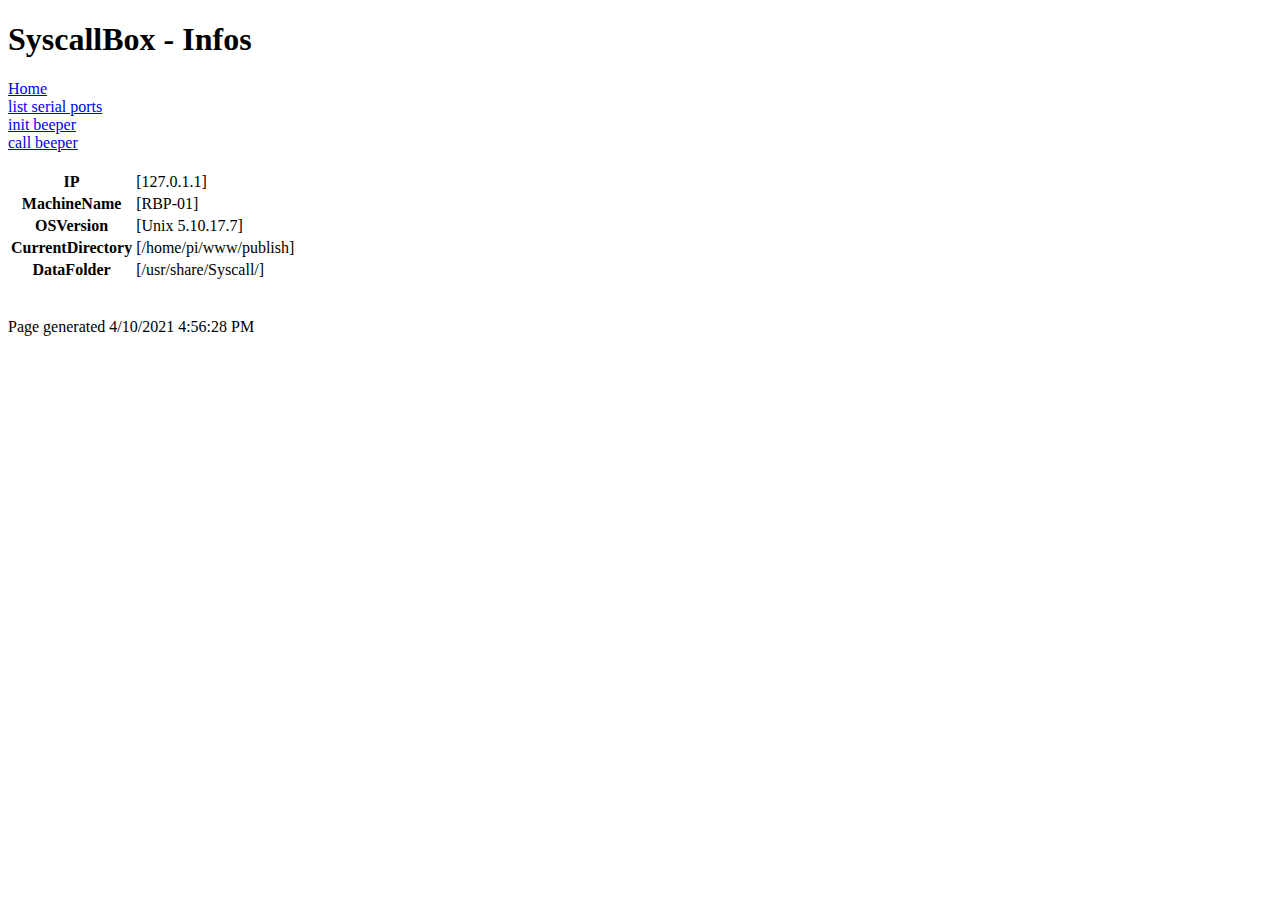
<file: wsAtHome/Doc/Info.html>
<!DOCTYPE html>
<html>
<head>
<title>SyscallBox - Infos</title>
</head>
<body>
<h1>SyscallBox - Infos</h1>

<a href='/'>Home</a><br/><a href='/List'>list serial ports</a><br/><a href='/Init'>init beeper</a><br/><a href='/Call'>call beeper</a><br/><br/>

<table><tr><th>IP</th><td>[127.0.1.1]</td></tr><tr><th>MachineName</th><td>[RBP-01]</td></tr><tr><th>OSVersion</th><td>[Unix 5.10.17.7]</td></tr><tr><th>CurrentDirectory</th><td>[/home/pi/www/publish]</td></tr><tr><th>DataFolder</th><td>[/usr/share/Syscall/]</td></tr></table><br/>

<br/>
Page generated 4/10/2021 4:56:28 PM<br/>
</body>
</html>
</file>
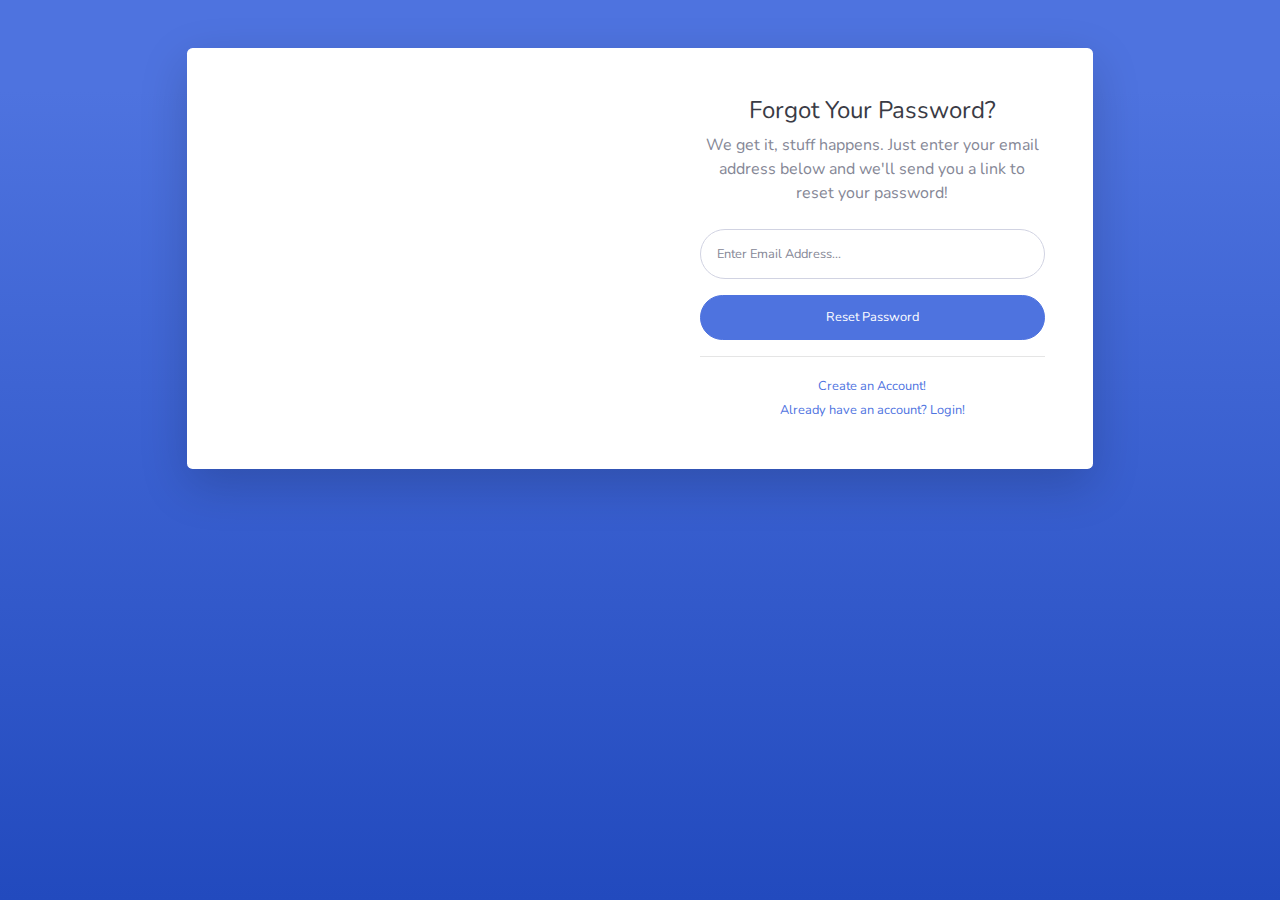
<file: wsAtHome/wsAtHome/Root/forgot-password.html>
<!DOCTYPE html>
<html lang="en">

<head>

    <meta charset="utf-8">
    <meta http-equiv="X-UA-Compatible" content="IE=edge">
    <meta name="viewport" content="width=device-width, initial-scale=1, shrink-to-fit=no">
    <meta name="description" content="">
    <meta name="author" content="">

    <title>SB Admin 2 - Forgot Password</title>

    <!-- Custom fonts for this template-->
    <link href="vendor/fontawesome-free/css/all.min.css" rel="stylesheet" type="text/css">
    <link
        href="https://fonts.googleapis.com/css?family=Nunito:200,200i,300,300i,400,400i,600,600i,700,700i,800,800i,900,900i"
        rel="stylesheet">

    <!-- Custom styles for this template-->
    <link href="css/sb-admin-2.min.css" rel="stylesheet">

</head>

<body class="bg-gradient-primary">

    <div class="container">

        <!-- Outer Row -->
        <div class="row justify-content-center">

            <div class="col-xl-10 col-lg-12 col-md-9">

                <div class="card o-hidden border-0 shadow-lg my-5">
                    <div class="card-body p-0">
                        <!-- Nested Row within Card Body -->
                        <div class="row">
                            <div class="col-lg-6 d-none d-lg-block bg-password-image"></div>
                            <div class="col-lg-6">
                                <div class="p-5">
                                    <div class="text-center">
                                        <h1 class="h4 text-gray-900 mb-2">Forgot Your Password?</h1>
                                        <p class="mb-4">We get it, stuff happens. Just enter your email address below
                                            and we'll send you a link to reset your password!</p>
                                    </div>
                                    <form class="user">
                                        <div class="form-group">
                                            <input type="email" class="form-control form-control-user"
                                                id="exampleInputEmail" aria-describedby="emailHelp"
                                                placeholder="Enter Email Address...">
                                        </div>
                                        <a href="login.html" class="btn btn-primary btn-user btn-block">
                                            Reset Password
                                        </a>
                                    </form>
                                    <hr>
                                    <div class="text-center">
                                        <a class="small" href="register.html">Create an Account!</a>
                                    </div>
                                    <div class="text-center">
                                        <a class="small" href="login.html">Already have an account? Login!</a>
                                    </div>
                                </div>
                            </div>
                        </div>
                    </div>
                </div>

            </div>

        </div>

    </div>

    <!-- Bootstrap core JavaScript-->
    <script src="vendor/jquery/jquery.min.js"></script>
    <script src="vendor/bootstrap/js/bootstrap.bundle.min.js"></script>

    <!-- Core plugin JavaScript-->
    <script src="vendor/jquery-easing/jquery.easing.min.js"></script>

    <!-- Custom scripts for all pages-->
    <script src="js/sb-admin-2.min.js"></script>

</body>

</html>
</file>
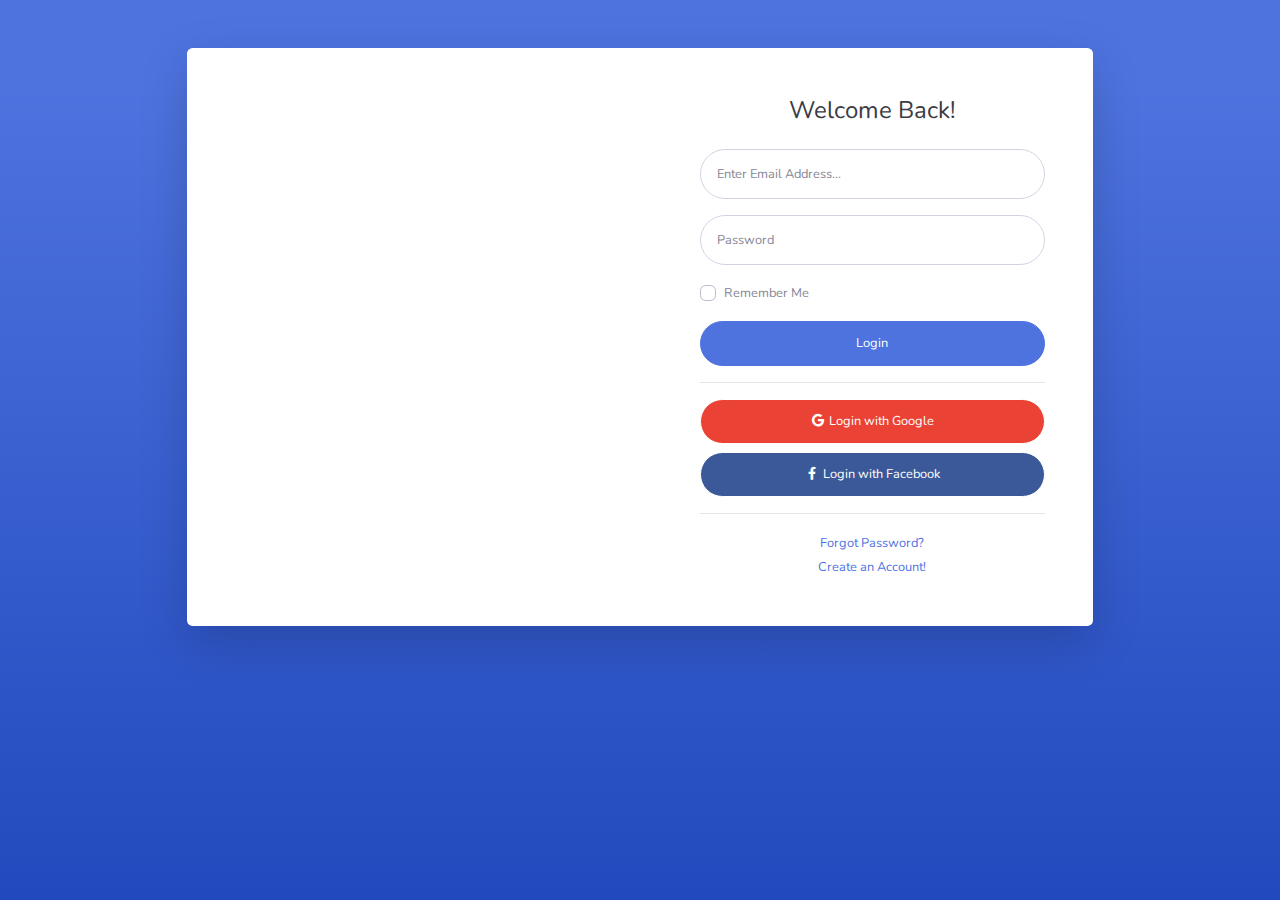
<file: wsAtHome/wsAtHome/Root/login.html>
<!DOCTYPE html>
<html lang="en">

<head>

    <meta charset="utf-8">
    <meta http-equiv="X-UA-Compatible" content="IE=edge">
    <meta name="viewport" content="width=device-width, initial-scale=1, shrink-to-fit=no">
    <meta name="description" content="">
    <meta name="author" content="">

    <title>SB Admin 2 - Login</title>

    <!-- Custom fonts for this template-->
    <link href="vendor/fontawesome-free/css/all.min.css" rel="stylesheet" type="text/css">
    <link
        href="https://fonts.googleapis.com/css?family=Nunito:200,200i,300,300i,400,400i,600,600i,700,700i,800,800i,900,900i"
        rel="stylesheet">

    <!-- Custom styles for this template-->
    <link href="css/sb-admin-2.min.css" rel="stylesheet">

</head>

<body class="bg-gradient-primary">

    <div class="container">

        <!-- Outer Row -->
        <div class="row justify-content-center">

            <div class="col-xl-10 col-lg-12 col-md-9">

                <div class="card o-hidden border-0 shadow-lg my-5">
                    <div class="card-body p-0">
                        <!-- Nested Row within Card Body -->
                        <div class="row">
                            <div class="col-lg-6 d-none d-lg-block bg-login-image"></div>
                            <div class="col-lg-6">
                                <div class="p-5">
                                    <div class="text-center">
                                        <h1 class="h4 text-gray-900 mb-4">Welcome Back!</h1>
                                    </div>
                                    <form class="user">
                                        <div class="form-group">
                                            <input type="email" class="form-control form-control-user"
                                                id="exampleInputEmail" aria-describedby="emailHelp"
                                                placeholder="Enter Email Address...">
                                        </div>
                                        <div class="form-group">
                                            <input type="password" class="form-control form-control-user"
                                                id="exampleInputPassword" placeholder="Password">
                                        </div>
                                        <div class="form-group">
                                            <div class="custom-control custom-checkbox small">
                                                <input type="checkbox" class="custom-control-input" id="customCheck">
                                                <label class="custom-control-label" for="customCheck">Remember
                                                    Me</label>
                                            </div>
                                        </div>
                                        <a href="index.html" class="btn btn-primary btn-user btn-block">
                                            Login
                                        </a>
                                        <hr>
                                        <a href="index.html" class="btn btn-google btn-user btn-block">
                                            <i class="fab fa-google fa-fw"></i> Login with Google
                                        </a>
                                        <a href="index.html" class="btn btn-facebook btn-user btn-block">
                                            <i class="fab fa-facebook-f fa-fw"></i> Login with Facebook
                                        </a>
                                    </form>
                                    <hr>
                                    <div class="text-center">
                                        <a class="small" href="forgot-password.html">Forgot Password?</a>
                                    </div>
                                    <div class="text-center">
                                        <a class="small" href="register.html">Create an Account!</a>
                                    </div>
                                </div>
                            </div>
                        </div>
                    </div>
                </div>

            </div>

        </div>

    </div>

    <!-- Bootstrap core JavaScript-->
    <script src="vendor/jquery/jquery.min.js"></script>
    <script src="vendor/bootstrap/js/bootstrap.bundle.min.js"></script>

    <!-- Core plugin JavaScript-->
    <script src="vendor/jquery-easing/jquery.easing.min.js"></script>

    <!-- Custom scripts for all pages-->
    <script src="js/sb-admin-2.min.js"></script>

</body>

</html>
</file>
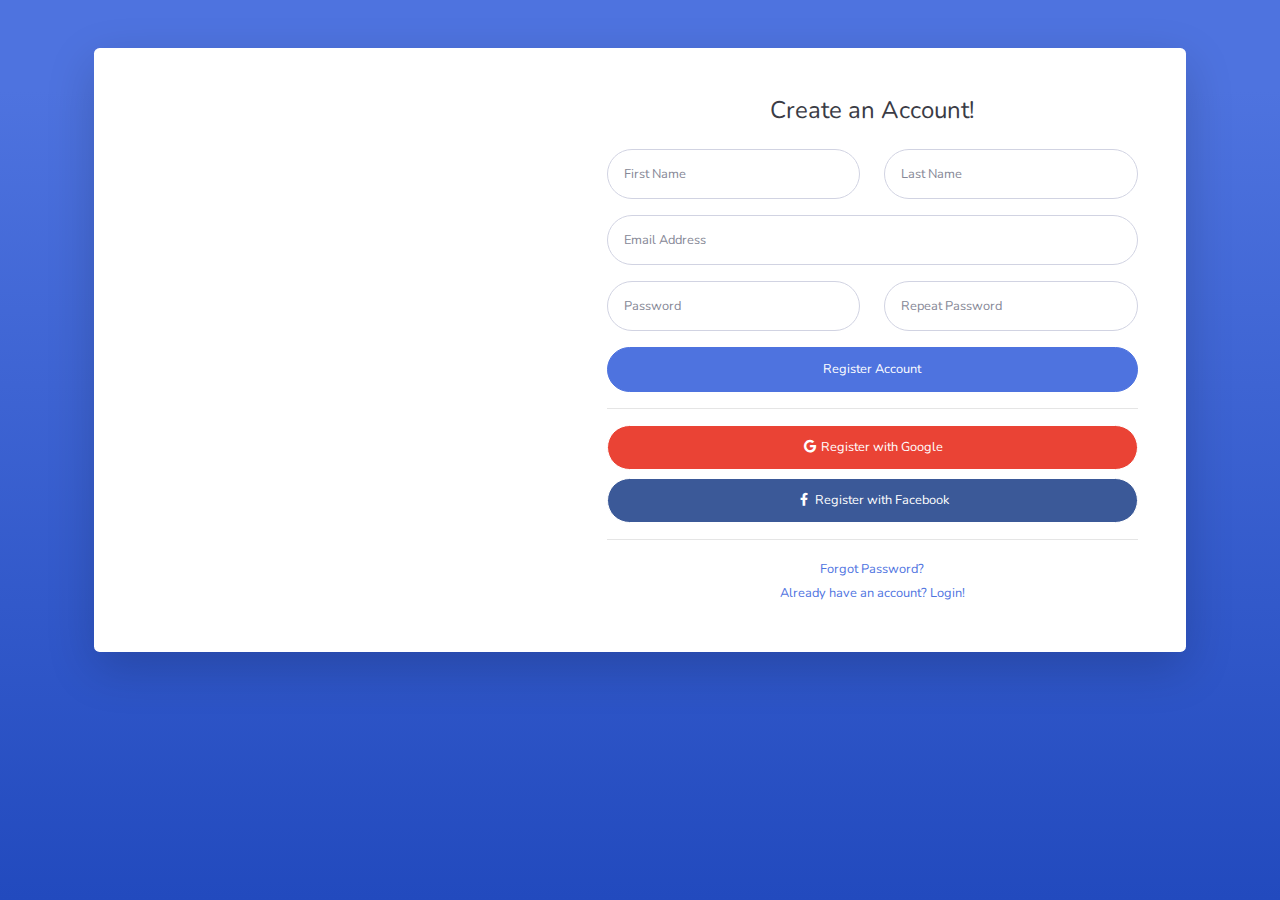
<file: wsAtHome/wsAtHome/Root/register.html>
<!DOCTYPE html>
<html lang="en">

<head>

    <meta charset="utf-8">
    <meta http-equiv="X-UA-Compatible" content="IE=edge">
    <meta name="viewport" content="width=device-width, initial-scale=1, shrink-to-fit=no">
    <meta name="description" content="">
    <meta name="author" content="">

    <title>SB Admin 2 - Register</title>

    <!-- Custom fonts for this template-->
    <link href="vendor/fontawesome-free/css/all.min.css" rel="stylesheet" type="text/css">
    <link
        href="https://fonts.googleapis.com/css?family=Nunito:200,200i,300,300i,400,400i,600,600i,700,700i,800,800i,900,900i"
        rel="stylesheet">

    <!-- Custom styles for this template-->
    <link href="css/sb-admin-2.min.css" rel="stylesheet">

</head>

<body class="bg-gradient-primary">

    <div class="container">

        <div class="card o-hidden border-0 shadow-lg my-5">
            <div class="card-body p-0">
                <!-- Nested Row within Card Body -->
                <div class="row">
                    <div class="col-lg-5 d-none d-lg-block bg-register-image"></div>
                    <div class="col-lg-7">
                        <div class="p-5">
                            <div class="text-center">
                                <h1 class="h4 text-gray-900 mb-4">Create an Account!</h1>
                            </div>
                            <form class="user">
                                <div class="form-group row">
                                    <div class="col-sm-6 mb-3 mb-sm-0">
                                        <input type="text" class="form-control form-control-user" id="exampleFirstName"
                                            placeholder="First Name">
                                    </div>
                                    <div class="col-sm-6">
                                        <input type="text" class="form-control form-control-user" id="exampleLastName"
                                            placeholder="Last Name">
                                    </div>
                                </div>
                                <div class="form-group">
                                    <input type="email" class="form-control form-control-user" id="exampleInputEmail"
                                        placeholder="Email Address">
                                </div>
                                <div class="form-group row">
                                    <div class="col-sm-6 mb-3 mb-sm-0">
                                        <input type="password" class="form-control form-control-user"
                                            id="exampleInputPassword" placeholder="Password">
                                    </div>
                                    <div class="col-sm-6">
                                        <input type="password" class="form-control form-control-user"
                                            id="exampleRepeatPassword" placeholder="Repeat Password">
                                    </div>
                                </div>
                                <a href="login.html" class="btn btn-primary btn-user btn-block">
                                    Register Account
                                </a>
                                <hr>
                                <a href="index.html" class="btn btn-google btn-user btn-block">
                                    <i class="fab fa-google fa-fw"></i> Register with Google
                                </a>
                                <a href="index.html" class="btn btn-facebook btn-user btn-block">
                                    <i class="fab fa-facebook-f fa-fw"></i> Register with Facebook
                                </a>
                            </form>
                            <hr>
                            <div class="text-center">
                                <a class="small" href="forgot-password.html">Forgot Password?</a>
                            </div>
                            <div class="text-center">
                                <a class="small" href="login.html">Already have an account? Login!</a>
                            </div>
                        </div>
                    </div>
                </div>
            </div>
        </div>

    </div>

    <!-- Bootstrap core JavaScript-->
    <script src="vendor/jquery/jquery.min.js"></script>
    <script src="vendor/bootstrap/js/bootstrap.bundle.min.js"></script>

    <!-- Core plugin JavaScript-->
    <script src="vendor/jquery-easing/jquery.easing.min.js"></script>

    <!-- Custom scripts for all pages-->
    <script src="js/sb-admin-2.min.js"></script>

</body>

</html>
</file>
